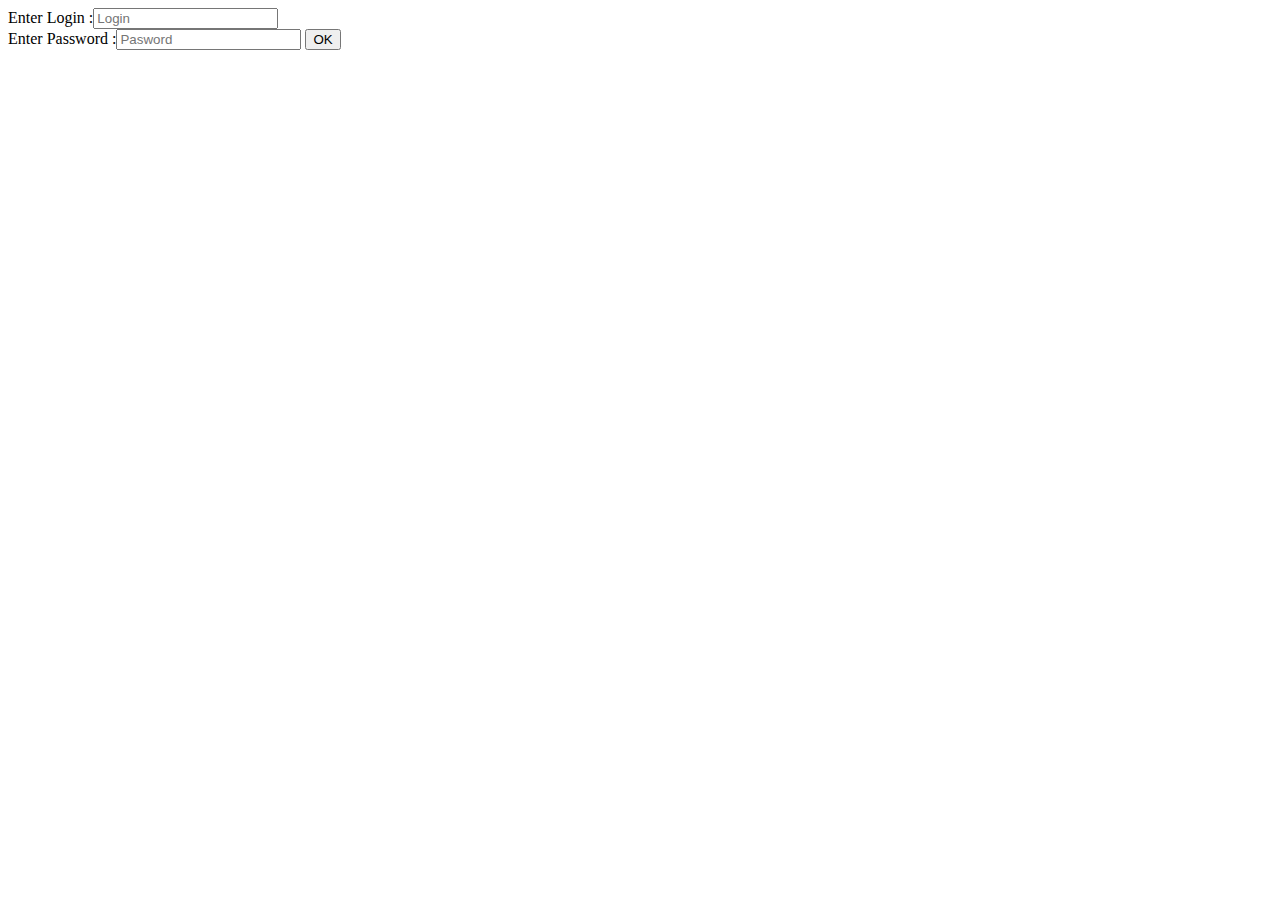
<file: day_04/ex01/index.html>
<html>
<body>
<form method="post" action="create.php">
   <label>Enter Login :</label><input type="text" name="login" id="login" placeholder="Login" /><br />
   <label>Enter Password :</label><input type="password" name="passwd" id="passwd" placeholder="Pasword"/>
   <input type="submit" name="submit" value="OK">
</form>
</body>
</html>
</file>
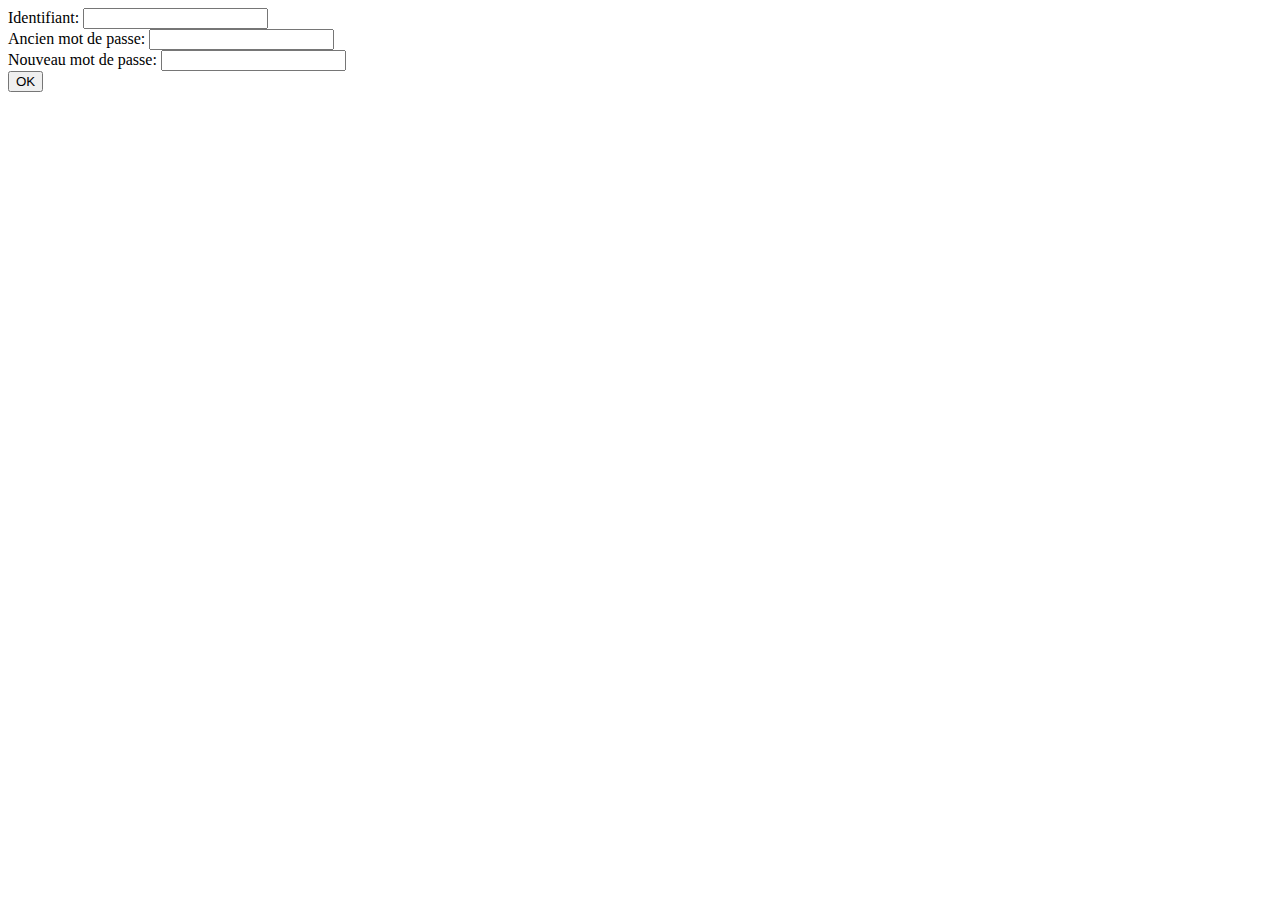
<file: day_04/ex02/index.html>
<html>
<body>
<form method="post" action="create.php">
   <label>Identifiant: </label><input type="text" name="login" id="login" /><br />
   <label>Ancien mot de passe: </label><input type="password" name="oldpw" id="oldpw"/><br />
   <label>Nouveau mot de passe: </label><input type="password" name="newpw" id="newpw"/><br />
   <input type="submit" name="submit" value="OK">
</form>
</body>
</html>
</file>
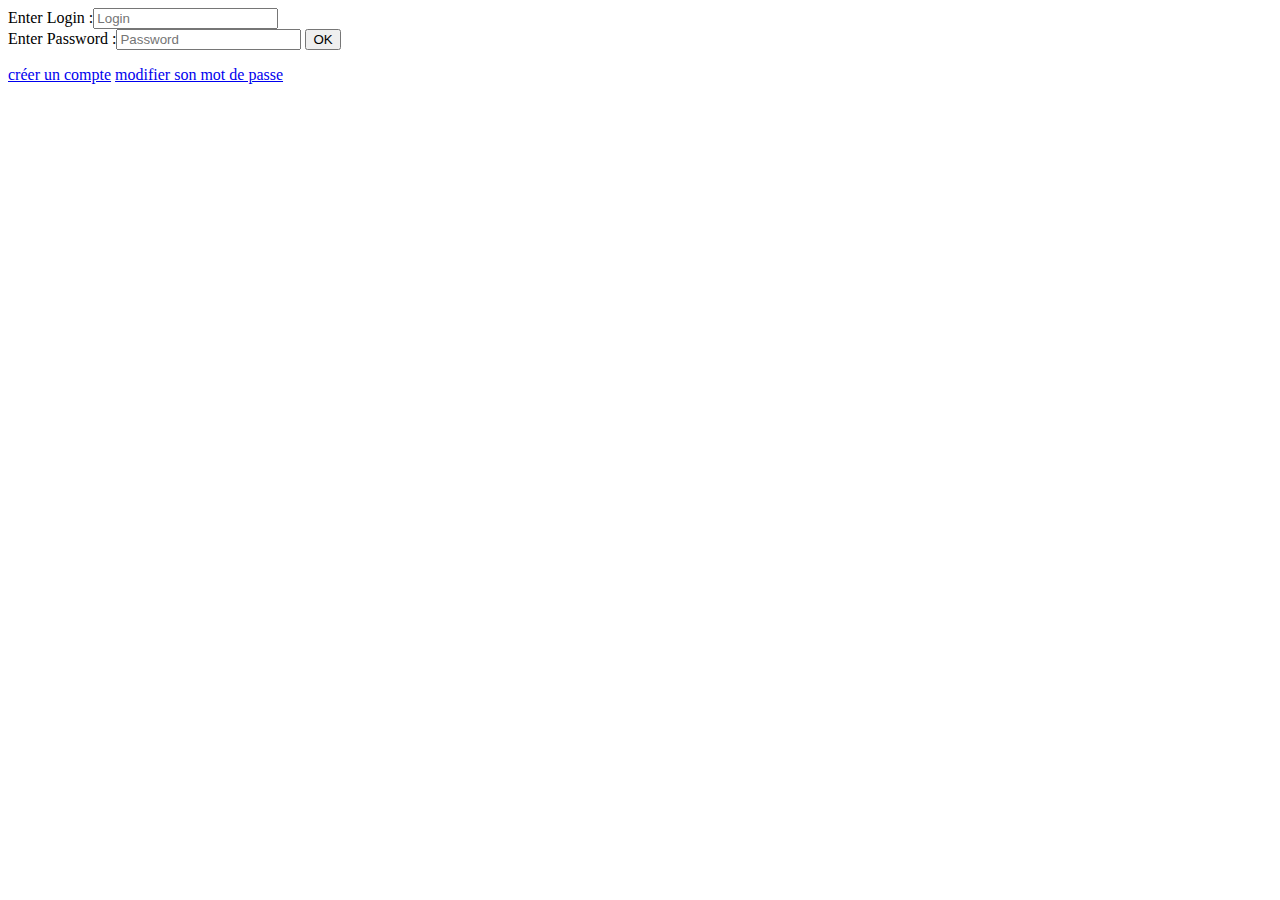
<file: day_04/ex04/index.html>
<html>
    <head>
        <title>Login</title>
        <meta charset="UTF-8">
    </head>
    <body>
    <form method="post" action="login.php">
       <label>Enter Login :</label><input type="text" name="login" id="login" placeholder="Login"/><br />
       <label>Enter Password :</label><input type="password" name="passwd" id="passwd" placeholder="Password"/>
       <input type="submit" name="submit" value="OK"><br/>
    </form>
    <a href="create.html">créer un compte</a>
    <a href="modif.html">modifier son mot de passe</a>
    </body>
</html>
</file>
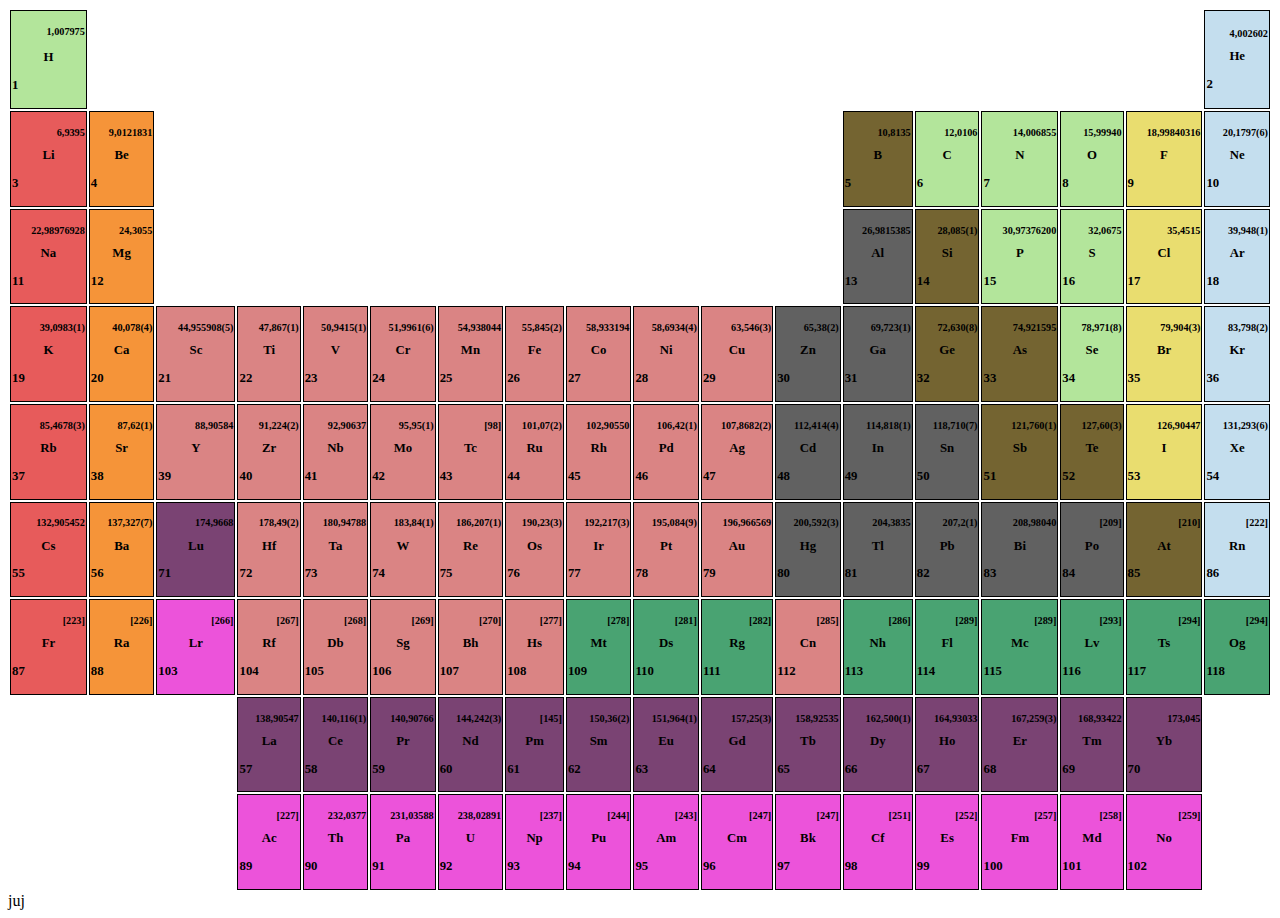
<file: day_00/ex01/mendeleiev.html>
<html>
		<meta name="viewport" content="width=device-width, initial-scale=1.0">
		<meta charset="utf-8"/>
		<head>
			<title>mendeleiev</title>
		</head>
		<style>
				table
				{
					width: 100%;
					height: 100%;
					font-size:1vw;
				}
				td, th
				{
					position :relative;
				}
				th
				{
					  border: 1px solid black;
				}
				.mass
				{
					
					text-align:right;
					text-align:top;
					font-size:0.8vw
				}
				.num
				{	
			
					text-align:left;
				}
				body
				{
					background-image: url(https://cdn.pixabay.com/photo/2017/08/04/10/36/background-2579719_960_720.jpg);
					background-size: 100%;
				}
			</style>
		<body>
		<table>
			<tr>
				<th style="background-color:rgb(179, 229, 155)"><p class="mass">1,007975<p>H<br /><p class="num">1</p></th>
				<td></td>
				<td></td>
				<td></td>
				<td></td>
				<td></td>
				<td></td>
				<td></td>
				<td></td>
				<td></td>
				<td></td>
				<td></td>
				<td></td>
				<td></td>
				<td></td>
				<td></td>
				<td></td>
				<th style="background-color:rgb(196, 222, 238)"><p class="mass">4,002602</p>He<br /><p class="num">2</p></th>
			</tr>
			<tr>
				<th style="background-color:rgb(231, 91, 91)"><p class="mass">6,9395</p>Li<br /><p class="num">3</p></th>
				<th style="background-color:rgb(245, 148, 57)"><p class="mass">9,0121831</p>Be<br /><p class="num">4</p></th>
				<td></td>
				<td></td>
				<td></td>
				<td></td>
				<td></td>
				<td></td>
				<td></td>
				<td></td>
				<td></td>
				<td></td>
				<th style="background-color:rgb(116, 100, 49)"><p class="mass">10,8135</p>B<br /><p class="num">5</p></th>
				<th style="background-color:rgb(179, 229, 155)"><p class="mass">12,0106</p>C<br /><p class="num">6</p></th>
				<th style="background-color:rgb(179, 229, 155)"><p class="mass">14,006855</p>N<br /><p class="num">7</p></th>
				<th style="background-color:rgb(179, 229, 155)"><p class="mass">15,99940</p>O<br /><p class="num">8</p></th>
				<th style="background-color:rgb(233, 221, 111)"><p class="mass">18,99840316</p>F<br /><p class="num">9</p></th>
				<th style="background-color:rgb(196, 222, 238)"><p class="mass">20,1797(6)</p>Ne<br /><p class="num">10</p></th>
			</tr>
			<tr>
				<th style="background-color:rgb(231, 91, 91)"><p class="mass">22,98976928</p>Na<br /><p class="num">11</p></th>
				<th style="background-color:rgb(245, 148, 57)"><p class="mass">24,3055</p>Mg<br /><p class="num">12</p></th>
				<td></td>
				<td></td>
				<td></td>
				<td></td>
				<td></td>
				<td></td>
				<td></td>
				<td></td>
				<td></td>
				<td></td>
				<th style="background-color:rgb(97, 97, 97)"><p class="mass">26,9815385</p>Al<br /><p class="num">13</p></th>
				<th style="background-color:rgb(116, 100, 49)"><p class="mass">28,085(1)</p>Si<br /><p class="num">14</p></th>
				<th style="background-color:rgb(179, 229, 155)"><p class="mass">30,97376200</p>P<br /><p class="num">15</p></th>
				<th style="background-color:rgb(179, 229, 155)"><p class="mass">32,0675</p>S<br /><p class="num">16</p></th>
				<th style="background-color:rgb(233, 221, 111)"><p class="mass">35,4515</p>Cl<br /><p class="num">17</p></th>
				<th style="background-color:rgb(196, 222, 238)"><p class="mass">39,948(1)</p>Ar<br /><p class="num">18</p></th>
			</tr>
			<tr>
				<th style="background-color:rgb(231, 91, 91)"><p class="mass">39,0983(1)</p>K<br /><p class="num">19</p></th>
				<th style="background-color:rgb(245, 148, 57)"><p class="mass">40,078(4)</p>Ca<br /><p class="num">20</p></th>
				<th style="background-color:rgb(218, 132, 132)"><p class="mass">44,955908(5)</p>Sc<br /><p class="num">21</p></th>
				<th style="background-color:rgb(218, 132, 132)"><p class="mass">47,867(1)</p>Ti<br /><p class="num">22</p></th>
				<th style="background-color:rgb(218, 132, 132)"><p class="mass">50,9415(1)</p>V<br /><p class="num">23</p></th>
				<th style="background-color:rgb(218, 132, 132)"><p class="mass">51,9961(6)</p>Cr<br /><p class="num">24</p></th>
				<th style="background-color:rgb(218, 132, 132)"><p class="mass">54,938044</p>Mn<br /><p class="num">25</p></th>
				<th style="background-color:rgb(218, 132, 132)"><p class="mass">55,845(2)</p>Fe<br /><p class="num">26</p></th>
				<th style="background-color:rgb(218, 132, 132)"><p class="mass">58,933194</p>Co<br /><p class="num">27</p></th>
				<th style="background-color:rgb(218, 132, 132)"><p class="mass">58,6934(4)</p>Ni<br /><p class="num">28</p></th>
				<th style="background-color:rgb(218, 132, 132)"><p class="mass">63,546(3)</p>Cu<br /><p class="num">29</p></th>
				<th style="background-color:rgb(97, 97, 97)"><p class="mass">65,38(2)</p>Zn<br /><p class="num">30</p></th>
				<th style="background-color:rgb(97, 97, 97)"><p class="mass">69,723(1)</p>Ga<br /><p class="num">31</p></th>
				<th style="background-color:rgb(116, 100, 49)"><p class="mass">72,630(8)</p>Ge<br /><p class="num">32</p></th>
				<th style="background-color:rgb(116, 100, 49)"><p class="mass">74,921595</p>As<br /><p class="num">33</p></th>
				<th style="background-color:rgb(179, 229, 155)"><p class="mass">78,971(8)</p>Se<br /><p class="num">34</p></th>
				<th style="background-color:rgb(233, 221, 111)"><p class="mass">79,904(3)</p>Br<br /><p class="num">35</p></th>
				<th style="background-color:rgb(196, 222, 238)"><p class="mass">83,798(2)</p>Kr<br /><p class="num">36</p></th>
			</tr>
			<tr>
				<th style="background-color:rgb(231, 91, 91)"><p class="mass">85,4678(3)</p>Rb<br /><p class="num">37</p></th>
				<th style="background-color:rgb(245, 148, 57)"><p class="mass">87,62(1)</p>Sr<br /><p class="num">38</p></th>
				<th style="background-color:rgb(218, 132, 132)"><p class="mass">88,90584</p>Y<br /><p class="num">39</p></th>
				<th style="background-color:rgb(218, 132, 132)"><p class="mass">91,224(2)</p>Zr<br /><p class="num">40</p></th>
				<th style="background-color:rgb(218, 132, 132)"><p class="mass">92,90637</p>Nb<br /><p class="num">41</p></th>
				<th style="background-color:rgb(218, 132, 132)"><p class="mass">95,95(1)</p>Mo<br /><p class="num">42</p></th>
				<th style="background-color:rgb(218, 132, 132)"><p class="mass">[98]</p>Tc<br /><p class="num">43</p></th>
				<th style="background-color:rgb(218, 132, 132)"><p class="mass">101,07(2)</p>Ru<br /><p class="num">44</p></th>
				<th style="background-color:rgb(218, 132, 132)"><p class="mass">102,90550</p>Rh<br /><p class="num">45</p></th>
				<th style="background-color:rgb(218, 132, 132)"><p class="mass">106,42(1)</p>Pd<br /><p class="num">46</p></th>
				<th style="background-color:rgb(218, 132, 132)"><p class="mass">107,8682(2)</p>Ag<br /><p class="num">47</p></th>
				<th style="background-color:rgb(97, 97, 97)"><p class="mass">112,414(4)</p>Cd<br /><p class="num">48</p></th>
				<th style="background-color:rgb(97, 97, 97)"><p class="mass">114,818(1)</p>In<br /><p class="num">49</p></th>
				<th style="background-color:rgb(97, 97, 97)"><p class="mass">118,710(7)</p>Sn<br /><p class="num">50</p></th>
				<th style="background-color:rgb(116, 100, 49)"><p class="mass">121,760(1)</p>Sb<br /><p class="num">51</p></th>
				<th style="background-color:rgb(116, 100, 49)"><p class="mass">127,60(3)</p>Te<br /><p class="num">52</p></th>
				<th style="background-color:rgb(233, 221, 111)"><p class="mass">126,90447</p>I<br /><p class="num">53</p></th>
				<th style="background-color:rgb(196, 222, 238)"><p class="mass">131,293(6)</p>Xe<br /><p class="num">54</p></th>
			</tr>
			<tr>
				<th style="background-color:rgb(231, 91, 91)"><p class="mass">132,905452</p>Cs<br /><p class="num">55</p></th>
				<th style="background-color:rgb(245, 148, 57)"><p class="mass">137,327(7)</p>Ba<br /><p class="num">56</p></th>
				<th style="background-color:rgb(122, 67, 115)"><p class="mass">174,9668</p>Lu<br /><p class="num">71</p></th>
				<th style="background-color:rgb(218, 132, 132)"><p class="mass">178,49(2)</p>Hf<br /><p class="num">72</p></th>
				<th style="background-color:rgb(218, 132, 132)"><p class="mass">180,94788</p>Ta<br /><p class="num">73</p></th>
				<th style="background-color:rgb(218, 132, 132)"><p class="mass">183,84(1)</p>W<br /><p class="num">74</p></th>
				<th style="background-color:rgb(218, 132, 132)"><p class="mass">186,207(1)</p>Re<br /><p class="num">75</p></th>
				<th style="background-color:rgb(218, 132, 132)"><p class="mass">190,23(3)</p>Os<br /><p class="num">76</p></th>
				<th style="background-color:rgb(218, 132, 132)"><p class="mass">192,217(3)</p>Ir<br /><p class="num">77</p></th>
				<th style="background-color:rgb(218, 132, 132)"><p class="mass">195,084(9)</p>Pt<br /><p class="num">78</p></th>
				<th style="background-color:rgb(218, 132, 132)"><p class="mass">196,966569</p>Au<br /><p class="num">79</p></th>
				<th style="background-color:rgb(97, 97, 97)"><p class="mass">200,592(3)</p>Hg<br /><p class="num">80</p></th>
				<th style="background-color:rgb(97, 97, 97)"><p class="mass">204,3835</p>Tl<br /><p class="num">81</p></th>
				<th style="background-color:rgb(97, 97, 97)"><p class="mass">207,2(1)</p>Pb<br /><p class="num">82</p></th>
				<th style="background-color:rgb(97, 97, 97)"><p class="mass">208,98040</p>Bi<br /><p class="num">83</p></th>
				<th style="background-color:rgb(97, 97, 97)"><p class="mass">[209]</p>Po<br /><p class="num">84</p></th>
				<th style="background-color:rgb(116, 100, 49)"><p class="mass">[210]</p>At<br /><p class="num">85</p></th>
				<th style="background-color:rgb(196, 222, 238)"><p class="mass">[222]</p>Rn<br /><p class="num">86</p></th>
			</tr>
			<tr>
				<th style="background-color:rgb(231, 91, 91)"><p class="mass">[223]</p>Fr<br /><p class="num">87</p></th>
				<th style="background-color:rgb(245, 148, 57)"><p class="mass">[226]</p>Ra<br /><p class="num">88</p></th>
				<th style="background-color:rgb(236, 83, 218)"><p class="mass">[266]</p>Lr<br /><p class="num">103</p></th>
				<th style="background-color:rgb(218, 132, 132)"><p class="mass">[267]</p>Rf<br /><p class="num">104</p></th>
				<th style="background-color:rgb(218, 132, 132)"><p class="mass">[268]</p>Db<br /><p class="num">105</p></th>
				<th style="background-color:rgb(218, 132, 132)"><p class="mass">[269]</p>Sg<br /><p class="num">106</p></th>
				<th style="background-color:rgb(218, 132, 132)"><p class="mass">[270]</p>Bh<br /><p class="num">107</p></th>
				<th style="background-color:rgb(218, 132, 132)"><p class="mass">[277]</p>Hs<br /><p class="num">108</p></th>
				<th style="background-color:rgb(73, 163, 114)"><p class="mass">[278]</p>Mt<br /><p class="num">109</p></th>
				<th style="background-color:rgb(73, 163, 114)"><p class="mass">[281]</p>Ds<br /><p class="num">110</p></th>
				<th style="background-color:rgb(73, 163, 114)"><p class="mass">[282]</p>Rg<br /><p class="num">111</p></th>
				<th style="background-color:rgb(218, 132, 132)"><p class="mass">[285]</p>Cn<br /><p class="num">112</p></th>
				<th style="background-color:rgb(73, 163, 114)"><p class="mass">[286]</p>Nh<br /><p class="num">113</p></th>
				<th style="background-color:rgb(73, 163, 114)"><p class="mass">[289]</p>Fl<br /><p class="num">114</p></th>
				<th style="background-color:rgb(73, 163, 114)"><p class="mass">[289]</p>Mc<br /><p class="num">115</p></th>
				<th style="background-color:rgb(73, 163, 114)"><p class="mass">[293]</p>Lv<br /><p class="num">116</p></th>
				<th style="background-color:rgb(73, 163, 114)"><p class="mass">[294]</p>Ts<br /><p class="num">117</p></th>
				<th style="background-color:rgb(73, 163, 114)"><p class="mass">[294]</p>Og<br /><p class="num">118</p></th>
			</tr>
			<tr>
				<td></td>
				<td></td>
				<td></td>
				<th style="background-color:rgb(122, 67, 115)"><p class="mass">138,90547</p>La<br /><p class="num">57</p></th>
				<th style="background-color:rgb(122, 67, 115)"><p class="mass">140,116(1)</p>Ce<br /><p class="num">58</p></th>
				<th style="background-color:rgb(122, 67, 115)"><p class="mass">140,90766</p>Pr<br /><p class="num">59</p></th>
				<th style="background-color:rgb(122, 67, 115)"><p class="mass">144,242(3)</p>Nd<br /><p class="num">60</p></th>
				<th style="background-color:rgb(122, 67, 115)"><p class="mass">[145]</p>Pm<br /><p class="num">61</p></th>
				<th style="background-color:rgb(122, 67, 115)"><p class="mass">150,36(2)</p>Sm<br /><p class="num">62</p></th>
				<th style="background-color:rgb(122, 67, 115)"><p class="mass">151,964(1)</p>Eu<br /><p class="num">63</p></th>
				<th style="background-color:rgb(122, 67, 115)"><p class="mass">157,25(3)</p>Gd<br /><p class="num">64</p></th>
				<th style="background-color:rgb(122, 67, 115)"><p class="mass">158,92535</p>Tb<br /><p class="num">65</p></th>
				<th style="background-color:rgb(122, 67, 115)"><p class="mass">162,500(1)</p>Dy<br /><p class="num">66</p></th>
				<th style="background-color:rgb(122, 67, 115)"><p class="mass">164,93033</p>Ho<br /><p class="num">67</p></th>
				<th style="background-color:rgb(122, 67, 115)"><p class="mass">167,259(3)</p>Er<br /><p class="num">68</p></th>
				<th style="background-color:rgb(122, 67, 115)"><p class="mass">168,93422</p>Tm<br /><p class="num">69</p></th>
				<th style="background-color:rgb(122, 67, 115)"><p class="mass">173,045</p>Yb<br /><p class="num">70</p></th>
				<td></td>
			</tr>
			<tr>
				<td></td>
				<td></td>
				<td></td>
				<th style="background-color:rgb(236, 83, 218)"><p class="mass">[227]</p>Ac<br /><p class="num">89</p></th>
				<th style="background-color:rgb(236, 83, 218)"><p class="mass">232,0377</p>Th<br /><p class="num">90</p></th>
				<th style="background-color:rgb(236, 83, 218)"><p class="mass">231,03588</p>Pa<br /><p class="num">91</p></th>
				<th style="background-color:rgb(236, 83, 218)"><p class="mass">238,02891</p>U<br /><p class="num">92</p></th>
				<th style="background-color:rgb(236, 83, 218)"><p class="mass">[237]</p>Np<br /><p class="num">93</p></th>
				<th style="background-color:rgb(236, 83, 218)"><p class="mass">[244]</p>Pu<br /><p class="num">94</p></th>
				<th style="background-color:rgb(236, 83, 218)"><p class="mass">[243]</p>Am<br /><p class="num">95</p></th>
				<th style="background-color:rgb(236, 83, 218)"><p class="mass">[247]</p>Cm<br /><p class="num">96</p></th>
				<th style="background-color:rgb(236, 83, 218)"><p class="mass">[247]</p>Bk<br /><p class="num">97</p></th>
				<th style="background-color:rgb(236, 83, 218)"><p class="mass">[251]</p>Cf<br /><p class="num">98</p></th>
				<th style="background-color:rgb(236, 83, 218)"><p class="mass">[252]</p>Es<br /><p class="num">99</p></th>
				<th style="background-color:rgb(236, 83, 218)"><p class="mass">[257]</p>Fm<br /><p class="num">100</p></th>
				<th style="background-color:rgb(236, 83, 218)"><p class="mass">[258]</p>Md<br /><p class="num">101</p></th>
				<th style="background-color:rgb(236, 83, 218)"><p class="mass">[259]</p>No<br /><p class="num">102</p></th>
				<td></td>
			</tr>
		</table>
		</body>
	</html>juj
</file>
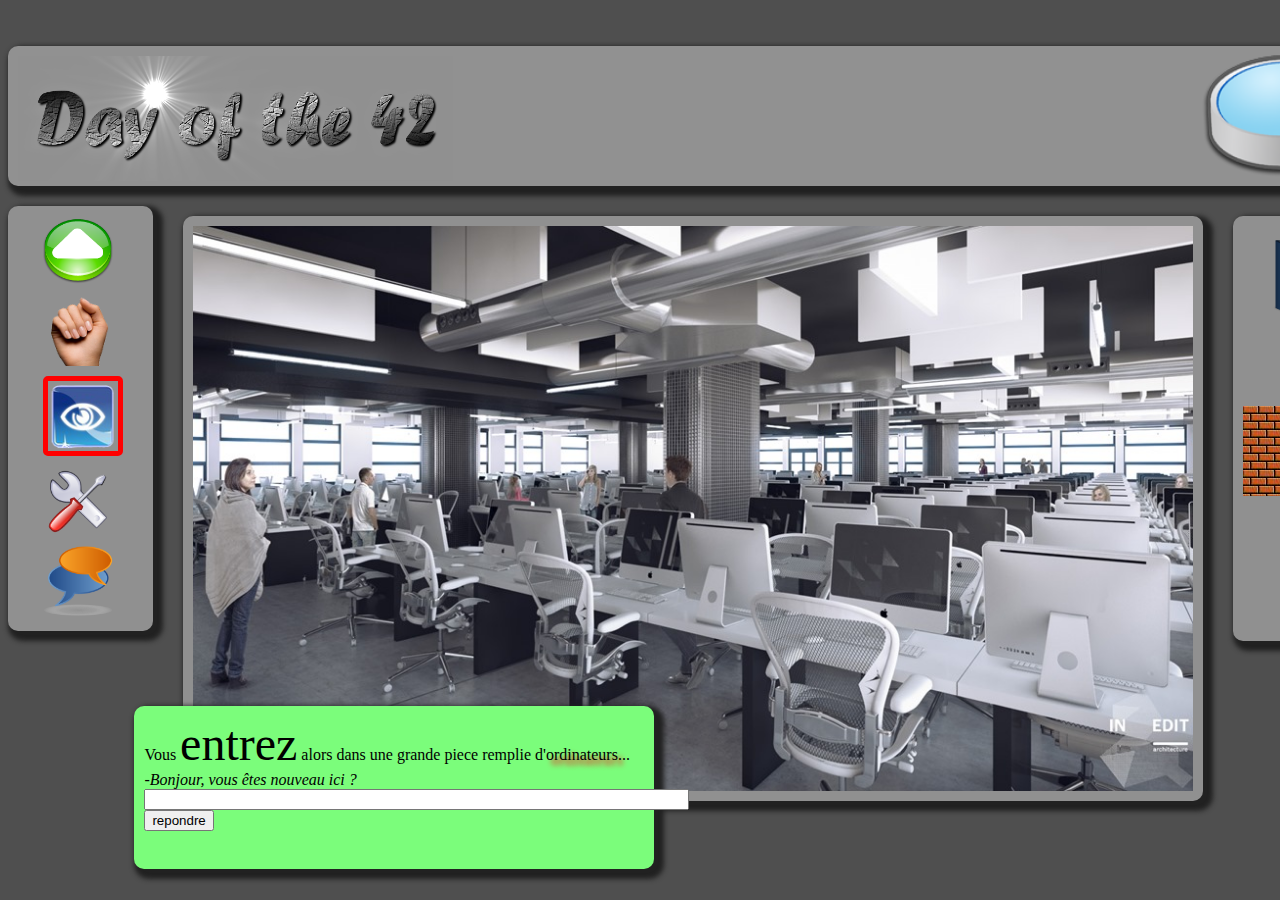
<file: day_00/ex02/doft.html>
<html>
        <meta charset="utf-8"/>
        <link href="doft.css" rel="stylesheet" type="text/css">
        <head>
            <title>Day of the 42</title>
        </head>
        
        <body>
            <div class="header-div">
                <img src="resources/day_of_the_42.png" alt="day of the 42" title="Day of the 42" class="dotf">
                <a href="https://www.disney.com"><img src="resources/reload.png" alt="reload" title="Recommencer au début" class="reload"></a>
                <a href="https://www.relaischateaux.com/fr/"><img src="resources/close.gif" alt="close" title="Déconnecter"class="close"></a>
                <img src="resources/loupe.png" alt="loupe" title="zoom" class="loupe">     
            </div>
            <div class ="allshit">
            <div class="left-div">
                <img src="resources/arrow.png" alt="arrow" title="Avancer" class="arrow">
                <img src="resources/main.png" alt="main" title="Prendre" class="main">
                <img src="resources/oeil.png" alt="oeil" title="Regarder" class="oeil">
                <img src="resources/outil.png" alt="outil" title="Utiliser" class="outil">
                <img src="resources/chat-icon.png" alt="chat-icon" title="Parler" class="chat-icon">
            </div>
            <div class="cluster-div">
                    <img src="resources/cluster.jpg" alt="cluster" title="cluster" usemap="#cluster"class="cluster">
                    <map name="cluster" class="center2">
                            <area shape="circle" coords="882,400,85" href="http://www.apple.com">
                            <area shape="circle" coords="390,390,60" href="http://www.ikea.com">
                    </map>
                
            </div>
            <div class="right-div">
                <img src="resources/book.png" alt="book" title ="livre du savoir"class="book">
                <img src="resources/towel.png" alt="towel" title="keep calm and carry a towel"class="towel">
                <div class="brick" title="WALLL"></div>
            </div>
            </div>
            <div class="green-win">
                    <font face="verdana"><p>Vous <font size="9px" face="sansserif">entrez</font> alors dans une grande piece remplie d'<span class="ordinateur">ordinateurs</span>...<br><i>-Bonjour, vous êtes nouveau ici ?</i><span class="little-height">
                    <input type="text" size="65"></span><input type="submit" value="repondre"></font></p>																										   
                  </div>
        </body>
    </html>
</file>
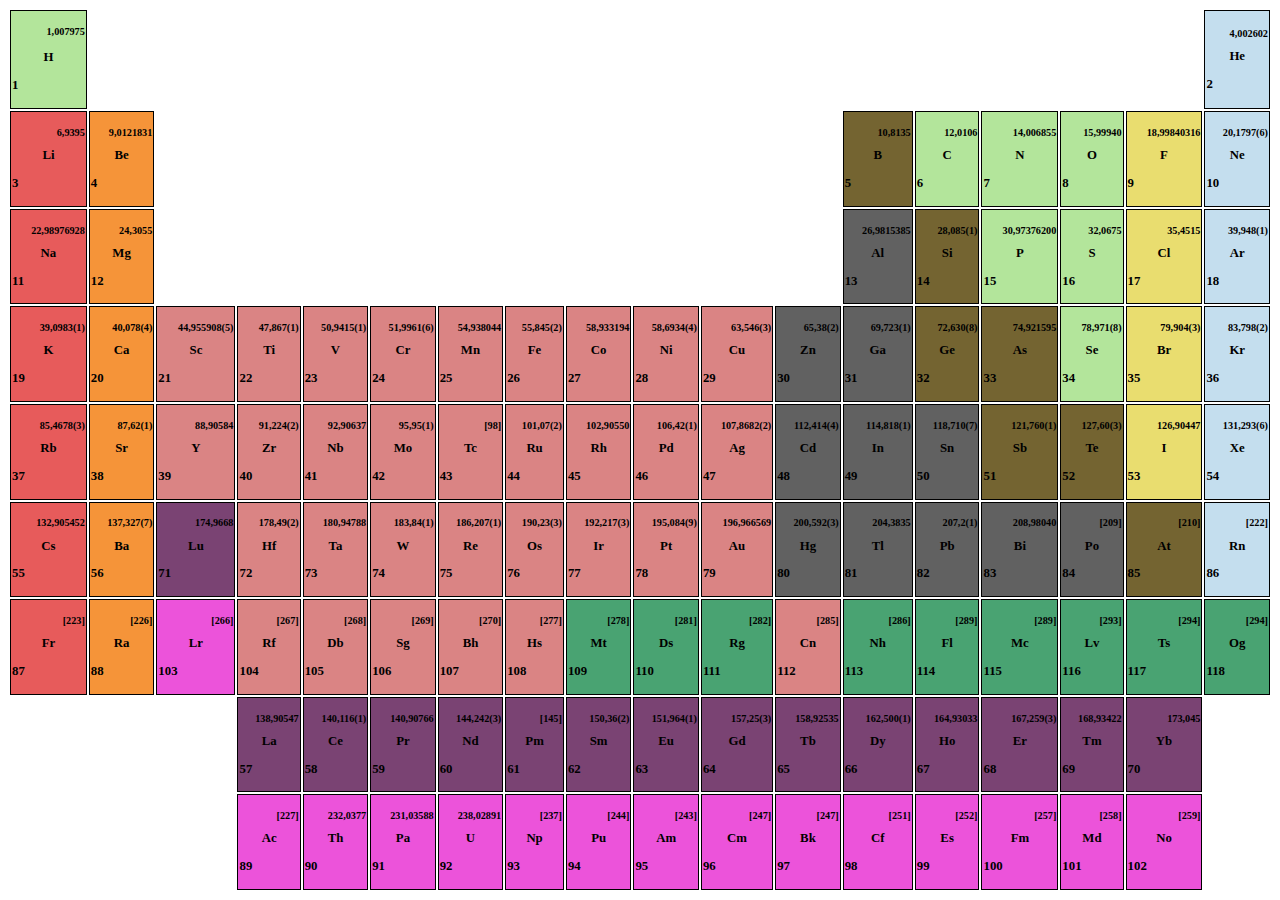
<file: day_00/ex03/responsive.html>
<html>
		<meta name="viewport" content="width=device-width, initial-scale=1.0">
		<meta charset="utf-8"/>
		<link href="responsive.css" rel="stylesheet" type="text/css">
		<head>
			<title>mendeleiev</title>
		</head>
		<body>
		<table>
			<tr>
				<th style="background-color:rgb(179, 229, 155)"><p class="mass">1,007975<p>H<br /><p class="num">1</p></th>
				<td></td>
				<td></td>
				<td></td>
				<td></td>
				<td></td>
				<td></td>
				<td></td>
				<td></td>
				<td></td>
				<td></td>
				<td></td>
				<td></td>
				<td></td>
				<td></td>
				<td></td>
				<td></td>
				<th style="background-color:rgb(196, 222, 238)"><p class="mass">4,002602</p>He<br /><p class="num">2</p></th>
			</tr>
			<tr>
				<th style="background-color:rgb(231, 91, 91)"><p class="mass">6,9395</p>Li<br /><p class="num">3</p></th>
				<th style="background-color:rgb(245, 148, 57)"><p class="mass">9,0121831</p>Be<br /><p class="num">4</p></th>
				<td></td>
				<td></td>
				<td></td>
				<td></td>
				<td></td>
				<td></td>
				<td></td>
				<td></td>
				<td></td>
				<td></td>
				<th style="background-color:rgb(116, 100, 49)"><p class="mass">10,8135</p>B<br /><p class="num">5</p></th>
				<th style="background-color:rgb(179, 229, 155)"><p class="mass">12,0106</p>C<br /><p class="num">6</p></th>
				<th style="background-color:rgb(179, 229, 155)"><p class="mass">14,006855</p>N<br /><p class="num">7</p></th>
				<th style="background-color:rgb(179, 229, 155)"><p class="mass">15,99940</p>O<br /><p class="num">8</p></th>
				<th style="background-color:rgb(233, 221, 111)"><p class="mass">18,99840316</p>F<br /><p class="num">9</p></th>
				<th style="background-color:rgb(196, 222, 238)"><p class="mass">20,1797(6)</p>Ne<br /><p class="num">10</p></th>
			</tr>
			<tr>
				<th style="background-color:rgb(231, 91, 91)"><p class="mass">22,98976928</p>Na<br /><p class="num">11</p></th>
				<th style="background-color:rgb(245, 148, 57)"><p class="mass">24,3055</p>Mg<br /><p class="num">12</p></th>
				<td></td>
				<td></td>
				<td></td>
				<td></td>
				<td></td>
				<td></td>
				<td></td>
				<td></td>
				<td></td>
				<td></td>
				<th style="background-color:rgb(97, 97, 97)"><p class="mass">26,9815385</p>Al<br /><p class="num">13</p></th>
				<th style="background-color:rgb(116, 100, 49)"><p class="mass">28,085(1)</p>Si<br /><p class="num">14</p></th>
				<th style="background-color:rgb(179, 229, 155)"><p class="mass">30,97376200</p>P<br /><p class="num">15</p></th>
				<th style="background-color:rgb(179, 229, 155)"><p class="mass">32,0675</p>S<br /><p class="num">16</p></th>
				<th style="background-color:rgb(233, 221, 111)"><p class="mass">35,4515</p>Cl<br /><p class="num">17</p></th>
				<th style="background-color:rgb(196, 222, 238)"><p class="mass">39,948(1)</p>Ar<br /><p class="num">18</p></th>
			</tr>
			<tr>
				<th style="background-color:rgb(231, 91, 91)"><p class="mass">39,0983(1)</p>K<br /><p class="num">19</p></th>
				<th style="background-color:rgb(245, 148, 57)"><p class="mass">40,078(4)</p>Ca<br /><p class="num">20</p></th>
				<th style="background-color:rgb(218, 132, 132)"><p class="mass">44,955908(5)</p>Sc<br /><p class="num">21</p></th>
				<th style="background-color:rgb(218, 132, 132)"><p class="mass">47,867(1)</p>Ti<br /><p class="num">22</p></th>
				<th style="background-color:rgb(218, 132, 132)"><p class="mass">50,9415(1)</p>V<br /><p class="num">23</p></th>
				<th style="background-color:rgb(218, 132, 132)"><p class="mass">51,9961(6)</p>Cr<br /><p class="num">24</p></th>
				<th style="background-color:rgb(218, 132, 132)"><p class="mass">54,938044</p>Mn<br /><p class="num">25</p></th>
				<th style="background-color:rgb(218, 132, 132)"><p class="mass">55,845(2)</p>Fe<br /><p class="num">26</p></th>
				<th style="background-color:rgb(218, 132, 132)"><p class="mass">58,933194</p>Co<br /><p class="num">27</p></th>
				<th style="background-color:rgb(218, 132, 132)"><p class="mass">58,6934(4)</p>Ni<br /><p class="num">28</p></th>
				<th style="background-color:rgb(218, 132, 132)"><p class="mass">63,546(3)</p>Cu<br /><p class="num">29</p></th>
				<th style="background-color:rgb(97, 97, 97)"><p class="mass">65,38(2)</p>Zn<br /><p class="num">30</p></th>
				<th style="background-color:rgb(97, 97, 97)"><p class="mass">69,723(1)</p>Ga<br /><p class="num">31</p></th>
				<th style="background-color:rgb(116, 100, 49)"><p class="mass">72,630(8)</p>Ge<br /><p class="num">32</p></th>
				<th style="background-color:rgb(116, 100, 49)"><p class="mass">74,921595</p>As<br /><p class="num">33</p></th>
				<th style="background-color:rgb(179, 229, 155)"><p class="mass">78,971(8)</p>Se<br /><p class="num">34</p></th>
				<th style="background-color:rgb(233, 221, 111)"><p class="mass">79,904(3)</p>Br<br /><p class="num">35</p></th>
				<th style="background-color:rgb(196, 222, 238)"><p class="mass">83,798(2)</p>Kr<br /><p class="num">36</p></th>
			</tr>
			<tr>
				<th style="background-color:rgb(231, 91, 91)"><p class="mass">85,4678(3)</p>Rb<br /><p class="num">37</p></th>
				<th style="background-color:rgb(245, 148, 57)"><p class="mass">87,62(1)</p>Sr<br /><p class="num">38</p></th>
				<th style="background-color:rgb(218, 132, 132)"><p class="mass">88,90584</p>Y<br /><p class="num">39</p></th>
				<th style="background-color:rgb(218, 132, 132)"><p class="mass">91,224(2)</p>Zr<br /><p class="num">40</p></th>
				<th style="background-color:rgb(218, 132, 132)"><p class="mass">92,90637</p>Nb<br /><p class="num">41</p></th>
				<th style="background-color:rgb(218, 132, 132)"><p class="mass">95,95(1)</p>Mo<br /><p class="num">42</p></th>
				<th style="background-color:rgb(218, 132, 132)"><p class="mass">[98]</p>Tc<br /><p class="num">43</p></th>
				<th style="background-color:rgb(218, 132, 132)"><p class="mass">101,07(2)</p>Ru<br /><p class="num">44</p></th>
				<th style="background-color:rgb(218, 132, 132)"><p class="mass">102,90550</p>Rh<br /><p class="num">45</p></th>
				<th style="background-color:rgb(218, 132, 132)"><p class="mass">106,42(1)</p>Pd<br /><p class="num">46</p></th>
				<th style="background-color:rgb(218, 132, 132)"><p class="mass">107,8682(2)</p>Ag<br /><p class="num">47</p></th>
				<th style="background-color:rgb(97, 97, 97)"><p class="mass">112,414(4)</p>Cd<br /><p class="num">48</p></th>
				<th style="background-color:rgb(97, 97, 97)"><p class="mass">114,818(1)</p>In<br /><p class="num">49</p></th>
				<th style="background-color:rgb(97, 97, 97)"><p class="mass">118,710(7)</p>Sn<br /><p class="num">50</p></th>
				<th style="background-color:rgb(116, 100, 49)"><p class="mass">121,760(1)</p>Sb<br /><p class="num">51</p></th>
				<th style="background-color:rgb(116, 100, 49)"><p class="mass">127,60(3)</p>Te<br /><p class="num">52</p></th>
				<th style="background-color:rgb(233, 221, 111)"><p class="mass">126,90447</p>I<br /><p class="num">53</p></th>
				<th style="background-color:rgb(196, 222, 238)"><p class="mass">131,293(6)</p>Xe<br /><p class="num">54</p></th>
			</tr>
			<tr>
				<th style="background-color:rgb(231, 91, 91)"><p class="mass">132,905452</p>Cs<br /><p class="num">55</p></th>
				<th style="background-color:rgb(245, 148, 57)"><p class="mass">137,327(7)</p>Ba<br /><p class="num">56</p></th>
				<th style="background-color:rgb(122, 67, 115)"><p class="mass">174,9668</p>Lu<br /><p class="num">71</p></th>
				<th style="background-color:rgb(218, 132, 132)"><p class="mass">178,49(2)</p>Hf<br /><p class="num">72</p></th>
				<th style="background-color:rgb(218, 132, 132)"><p class="mass">180,94788</p>Ta<br /><p class="num">73</p></th>
				<th style="background-color:rgb(218, 132, 132)"><p class="mass">183,84(1)</p>W<br /><p class="num">74</p></th>
				<th style="background-color:rgb(218, 132, 132)"><p class="mass">186,207(1)</p>Re<br /><p class="num">75</p></th>
				<th style="background-color:rgb(218, 132, 132)"><p class="mass">190,23(3)</p>Os<br /><p class="num">76</p></th>
				<th style="background-color:rgb(218, 132, 132)"><p class="mass">192,217(3)</p>Ir<br /><p class="num">77</p></th>
				<th style="background-color:rgb(218, 132, 132)"><p class="mass">195,084(9)</p>Pt<br /><p class="num">78</p></th>
				<th style="background-color:rgb(218, 132, 132)"><p class="mass">196,966569</p>Au<br /><p class="num">79</p></th>
				<th style="background-color:rgb(97, 97, 97)"><p class="mass">200,592(3)</p>Hg<br /><p class="num">80</p></th>
				<th style="background-color:rgb(97, 97, 97)"><p class="mass">204,3835</p>Tl<br /><p class="num">81</p></th>
				<th style="background-color:rgb(97, 97, 97)"><p class="mass">207,2(1)</p>Pb<br /><p class="num">82</p></th>
				<th style="background-color:rgb(97, 97, 97)"><p class="mass">208,98040</p>Bi<br /><p class="num">83</p></th>
				<th style="background-color:rgb(97, 97, 97)"><p class="mass">[209]</p>Po<br /><p class="num">84</p></th>
				<th style="background-color:rgb(116, 100, 49)"><p class="mass">[210]</p>At<br /><p class="num">85</p></th>
				<th style="background-color:rgb(196, 222, 238)"><p class="mass">[222]</p>Rn<br /><p class="num">86</p></th>
			</tr>
			<tr>
				<th style="background-color:rgb(231, 91, 91)"><p class="mass">[223]</p>Fr<br /><p class="num">87</p></th>
				<th style="background-color:rgb(245, 148, 57)"><p class="mass">[226]</p>Ra<br /><p class="num">88</p></th>
				<th style="background-color:rgb(236, 83, 218)"><p class="mass">[266]</p>Lr<br /><p class="num">103</p></th>
				<th style="background-color:rgb(218, 132, 132)"><p class="mass">[267]</p>Rf<br /><p class="num">104</p></th>
				<th style="background-color:rgb(218, 132, 132)"><p class="mass">[268]</p>Db<br /><p class="num">105</p></th>
				<th style="background-color:rgb(218, 132, 132)"><p class="mass">[269]</p>Sg<br /><p class="num">106</p></th>
				<th style="background-color:rgb(218, 132, 132)"><p class="mass">[270]</p>Bh<br /><p class="num">107</p></th>
				<th style="background-color:rgb(218, 132, 132)"><p class="mass">[277]</p>Hs<br /><p class="num">108</p></th>
				<th style="background-color:rgb(73, 163, 114)"><p class="mass">[278]</p>Mt<br /><p class="num">109</p></th>
				<th style="background-color:rgb(73, 163, 114)"><p class="mass">[281]</p>Ds<br /><p class="num">110</p></th>
				<th style="background-color:rgb(73, 163, 114)"><p class="mass">[282]</p>Rg<br /><p class="num">111</p></th>
				<th style="background-color:rgb(218, 132, 132)"><p class="mass">[285]</p>Cn<br /><p class="num">112</p></th>
				<th style="background-color:rgb(73, 163, 114)"><p class="mass">[286]</p>Nh<br /><p class="num">113</p></th>
				<th style="background-color:rgb(73, 163, 114)"><p class="mass">[289]</p>Fl<br /><p class="num">114</p></th>
				<th style="background-color:rgb(73, 163, 114)"><p class="mass">[289]</p>Mc<br /><p class="num">115</p></th>
				<th style="background-color:rgb(73, 163, 114)"><p class="mass">[293]</p>Lv<br /><p class="num">116</p></th>
				<th style="background-color:rgb(73, 163, 114)"><p class="mass">[294]</p>Ts<br /><p class="num">117</p></th>
				<th style="background-color:rgb(73, 163, 114)"><p class="mass">[294]</p>Og<br /><p class="num">118</p></th>
			</tr>
			<tr>
				<td></td>
				<td></td>
				<td></td>
				<th style="background-color:rgb(122, 67, 115)"><p class="mass">138,90547</p>La<br /><p class="num">57</p></th>
				<th style="background-color:rgb(122, 67, 115)"><p class="mass">140,116(1)</p>Ce<br /><p class="num">58</p></th>
				<th style="background-color:rgb(122, 67, 115)"><p class="mass">140,90766</p>Pr<br /><p class="num">59</p></th>
				<th style="background-color:rgb(122, 67, 115)"><p class="mass">144,242(3)</p>Nd<br /><p class="num">60</p></th>
				<th style="background-color:rgb(122, 67, 115)"><p class="mass">[145]</p>Pm<br /><p class="num">61</p></th>
				<th style="background-color:rgb(122, 67, 115)"><p class="mass">150,36(2)</p>Sm<br /><p class="num">62</p></th>
				<th style="background-color:rgb(122, 67, 115)"><p class="mass">151,964(1)</p>Eu<br /><p class="num">63</p></th>
				<th style="background-color:rgb(122, 67, 115)"><p class="mass">157,25(3)</p>Gd<br /><p class="num">64</p></th>
				<th style="background-color:rgb(122, 67, 115)"><p class="mass">158,92535</p>Tb<br /><p class="num">65</p></th>
				<th style="background-color:rgb(122, 67, 115)"><p class="mass">162,500(1)</p>Dy<br /><p class="num">66</p></th>
				<th style="background-color:rgb(122, 67, 115)"><p class="mass">164,93033</p>Ho<br /><p class="num">67</p></th>
				<th style="background-color:rgb(122, 67, 115)"><p class="mass">167,259(3)</p>Er<br /><p class="num">68</p></th>
				<th style="background-color:rgb(122, 67, 115)"><p class="mass">168,93422</p>Tm<br /><p class="num">69</p></th>
				<th style="background-color:rgb(122, 67, 115)"><p class="mass">173,045</p>Yb<br /><p class="num">70</p></th>
				<td></td>
			</tr>
			<tr>
				<td></td>
				<td></td>
				<td></td>
				<th style="background-color:rgb(236, 83, 218)"><p class="mass">[227]</p>Ac<br /><p class="num">89</p></th>
				<th style="background-color:rgb(236, 83, 218)"><p class="mass">232,0377</p>Th<br /><p class="num">90</p></th>
				<th style="background-color:rgb(236, 83, 218)"><p class="mass">231,03588</p>Pa<br /><p class="num">91</p></th>
				<th style="background-color:rgb(236, 83, 218)"><p class="mass">238,02891</p>U<br /><p class="num">92</p></th>
				<th style="background-color:rgb(236, 83, 218)"><p class="mass">[237]</p>Np<br /><p class="num">93</p></th>
				<th style="background-color:rgb(236, 83, 218)"><p class="mass">[244]</p>Pu<br /><p class="num">94</p></th>
				<th style="background-color:rgb(236, 83, 218)"><p class="mass">[243]</p>Am<br /><p class="num">95</p></th>
				<th style="background-color:rgb(236, 83, 218)"><p class="mass">[247]</p>Cm<br /><p class="num">96</p></th>
				<th style="background-color:rgb(236, 83, 218)"><p class="mass">[247]</p>Bk<br /><p class="num">97</p></th>
				<th style="background-color:rgb(236, 83, 218)"><p class="mass">[251]</p>Cf<br /><p class="num">98</p></th>
				<th style="background-color:rgb(236, 83, 218)"><p class="mass">[252]</p>Es<br /><p class="num">99</p></th>
				<th style="background-color:rgb(236, 83, 218)"><p class="mass">[257]</p>Fm<br /><p class="num">100</p></th>
				<th style="background-color:rgb(236, 83, 218)"><p class="mass">[258]</p>Md<br /><p class="num">101</p></th>
				<th style="background-color:rgb(236, 83, 218)"><p class="mass">[259]</p>No<br /><p class="num">102</p></th>
				<td></td>
			</tr>
		</table>
		</body>
	</html>
</file>
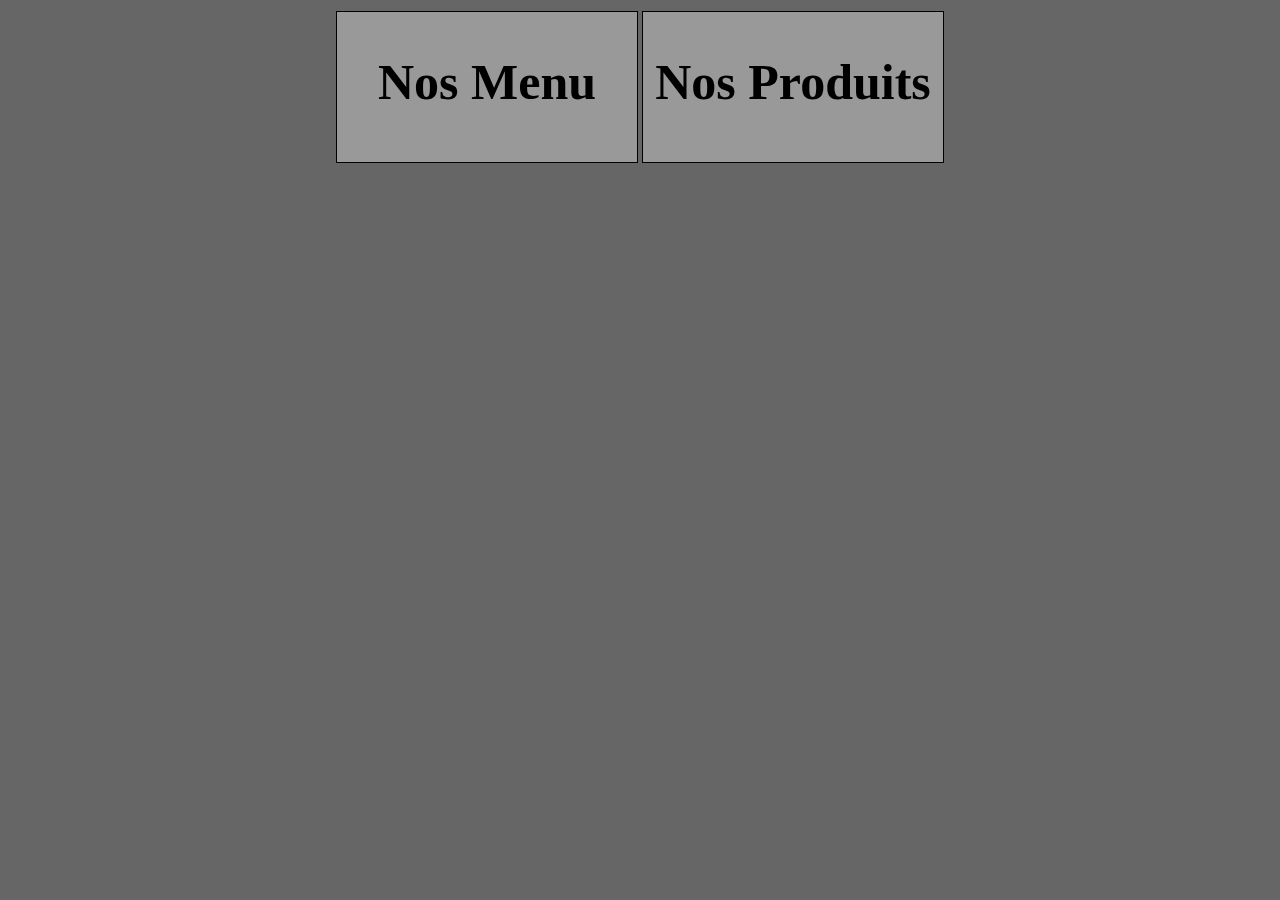
<file: day_00/ex04/menu.html>
<html>
	<head>
		<link href="menu.css" rel="stylesheet" type="text/css">
		<title>Menu des roulants</title>
	</head>

	<body>
		<table>
			<tr>
			<td>
			<ul class="niveau1">
				<li class="head-menu">
					Nos Menu
				<ul class="niveau2">
					<li>Parisien</li>
					<li>Campagne</li>
					<li>Nordique</li>
				  </ul>
				</li>
			</ul>
			</td>
			<td>
			<ul class="niveau1">
					<li class="head-menu">
						Nos Produits
					<ul class="niveau2">
						<li>Sandwich
							<ul class="niveau3">
								<li>Jambon beurre</li>
							  </ul>
						</li>
						<li class="entree">Entrées
								<ul class="niveau3">
										<li>Salade grec</li>
										<li>Foie gras</li>
									  </ul>
						</li>
						<li class="dessert">Desserts<ul class="niveau3">
								<li>Tarte aux pommes</li>
								<li>Tiramisu</li>
							  </ul></li>
						<li class="cafe">
							Café
								<ul class="niveau3">
										<li>Espresso</li>
										<li>Double espresso</li>
										<li>Long</li>
										<li>Americain</li>
									  </ul>
						</li>
					  </ul>
					</li>
				</ul>
				</td>
			</tr>
		</table>
	</body>
</html>
</file>
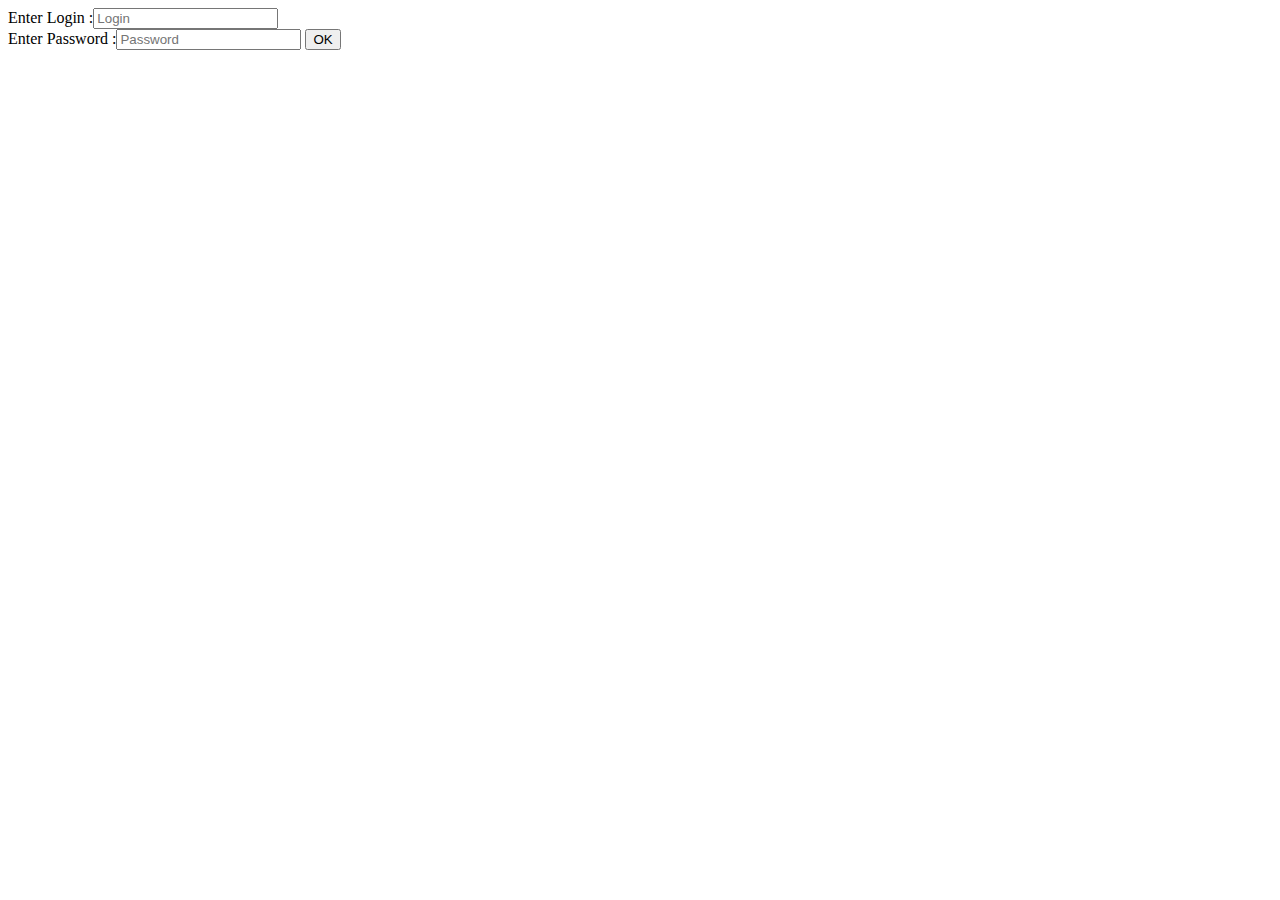
<file: day_04/ex04/create.html>
<html>
        <head>
                <title>Create New Account</title>
                <meta charset="UTF-8">
            </head>
    <body>
        <form method="post" action="create.php">
           <label>Enter Login :</label><input type="text" name="login" id="login" placeholder="Login" /><br />
           <label>Enter Password :</label><input type="password" name="passwd" id="passwd" placeholder="Password"/>
           <input type="submit" name="submit" value="OK">
        </form>
    </body>
</html>
</file>
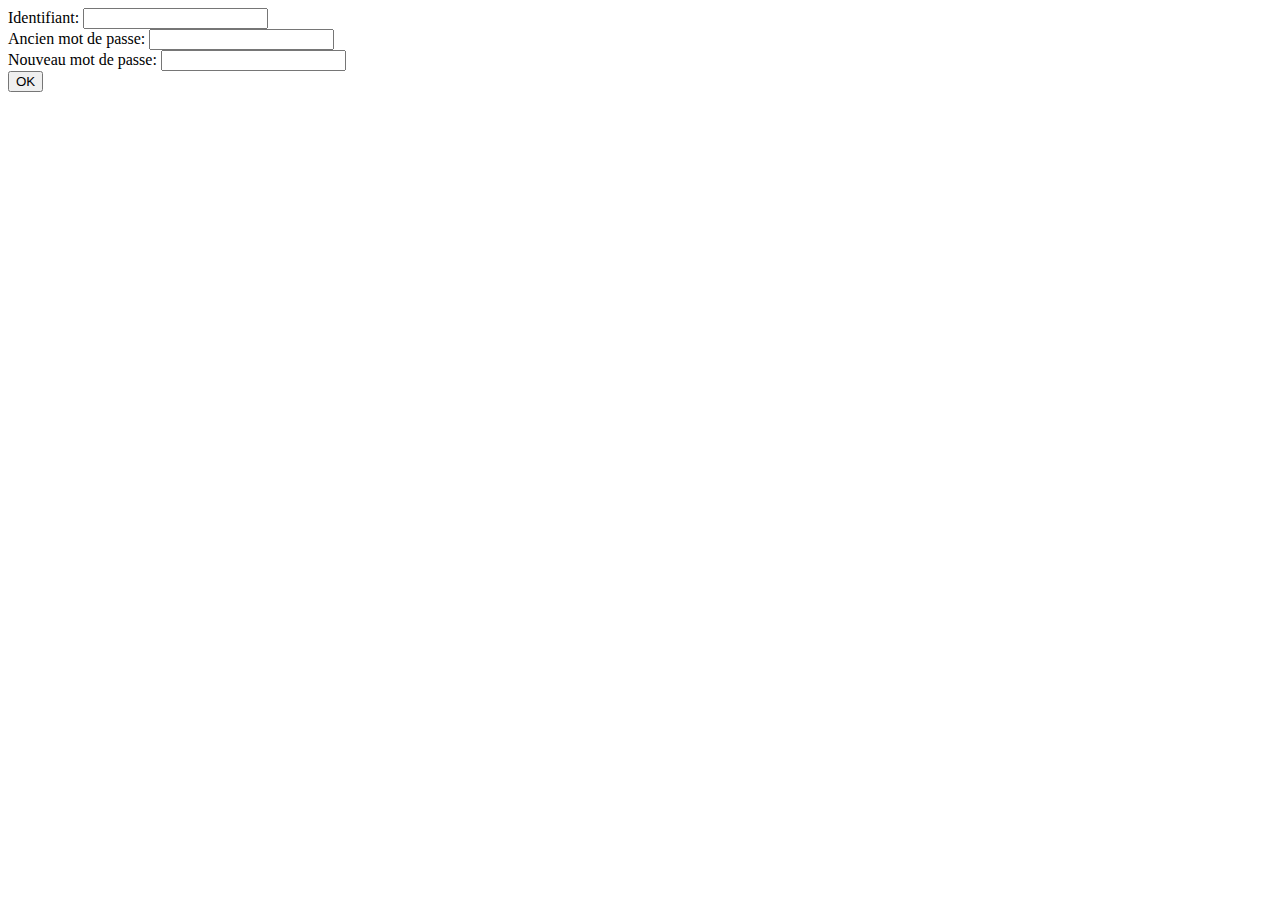
<file: day_04/ex04/modif.html>
<html>
        <head>
                <title>Modif Password</title>
                <meta charset="UTF-8">
            </head>
    <body>
        <form method="post" action="create.php">
           <label>Identifiant: </label><input type="text" name="login" id="login" /><br />
           <label>Ancien mot de passe: </label><input type="password" name="oldpw" id="oldpw"/><br />
           <label>Nouveau mot de passe: </label><input type="password" name="newpw" id="newpw"/><br />
           <input type="submit" name="submit" value="OK">
        </form>
    </body>
</html>
</file>
<file: day_00/ex02/doft.css>
body{
    background-color:#4f4f4f;
    align-content: center;
}

.header-div{
    background-color: #919191;
    border-radius: 10px 10px 10px 10px;
    box-shadow: 5px 5px 5px 5px #212121;
    margin: 15px auto;
    width: 1500px;
    height: 140px;
}
.allshit{
    width: 1370;
    height: 580;
    margin: 20px auto;
}
.left-div{
    float:left;
    width: 145px;
    height: 425px;
    background-color: #909090;
    border-radius: 10px 10px 10px 10px;
    box-shadow: 5px 5px 5px 5px #212121;
}
.right-div{
    float:left;
    width: 145px;
    height: 425px;
    background-color: #909090;
    border-radius: 10px 10px 10px 10px;
    box-shadow: 5px 5px 5px 5px #212121;
}
.cluster-div{
    float:left;
    width: 1020px;
    height: 585px;
    background-color: #909090;
    border-radius: 10px 10px 10px 10px;
    box-shadow: 5px 5px 5px 5px #212121;
    margin: 0px 30px;
}
.dotf{
    float: left;
    width: 435px;
    height: 125px;
    margin: 10px;
}
.loupe{
    float: right;
    width: 280px;
    height: 170px;
    margin-top: -40px;
    margin-right: 10px;
}
.reload{
    float: right;
    width: 20px;
    height: 20px;
    margin: 10px;
}
.close{
    clear: right;
    float: right;
    width: 20px;
    height: 20px;
    margin-right: 10px;
    margin-top: 70px;
}
.cluster{
    float: left;
    width: 1000px;
    height: 565px;
    margin: 10px;
}
.arrow{
    float: left;
    width: 70px;
    height: 70px;
    margin-left: 35px;
    margin-top: 10px;
}
.main{
    float: left;
    width: 70px;
    height: 70px;
    margin-left: 35px;
    margin-top: 10px;
}
.oeil{
    float: left;
    width: 70px;
    height: 70px;
    margin-left: 35px;
    margin-top: 10px;
    border-style: solid;
    border-width: 5px;
    border-color: #ff0000;
    border-radius: 5px 5px 5px 5px;

}
.outil{
    float: left;
    width: 70px;
    height: 70px;
    margin-left: 35px;
    margin-top: 10px;
}
.chat-icon{
    float: left;
    width: 70px;
    height: 70px;
    margin-left: 35px;
    margin-top: 10px;
}
.book{
    float: left;
    width: 75px;
    height: 95px;
    margin-left: 35px;
    margin-top: 20px;
}
.towel{
    float: left;
    width: 65px;
    height: 55px;
    margin-left: 40px;
    margin-top: 10px;
}
.brick{
    float: left;
    width: 125px;
    height: 90px;
    margin-left: 10px;
    margin-top: 10px;
    background-image: url(resources/brick.jpg);
}
.green-win{
    float: left;
    width: 520px;
    height: 163px;
    background-color: rgb(123, 253, 123);
    border-radius: 10px 10px 10px 10px;
    box-shadow: 5px 5px 5px 5px #212121;
    margin-left: 10%;
    margin-top: -100px;
}
p{
    margin:10px;
}
.ordinateur{
    text-shadow: 5px 5px 5px #f52222
}
.center2
{
 
    width: 1000px;
    height: 580px;
    margin-left: 5px; 
    margin-top: 10px;   
}
</file>
<file: day_00/ex03/responsive.css>
table
{
    width: 100%;
    height: 100%;
    font-size:1vw;
}
td, th
{
    position :relative;
}
th
{
      border: 1px solid black;
}
.mass
{
    
    text-align:right;
    text-align:top;
    font-size:0.8vw
}
.num
{	

    text-align:left;
}
body
{
    background-image: url(https://cdn.pixabay.com/photo/2017/08/04/10/36/background-2579719_960_720.jpg);
    background-size: 100%;
}
</file>
<file: day_00/ex04/menu.css>
body {
    background-color: #666666;
    font-style: sans-serif;
    
}
ul {
    margin: 0px;
    padding: 0;
}
ul ul {
    display: none;
    position: absolute;
    left: -1px;
    top: 150px;
   
}
ul ul ul {
    left: 300px;
    top: -1px;
}
li {
    border-style: solid;
    border-width: 1px;
    list-style-type: none;
    text-align: center;
    position: relative;
    line-height: 140px;
    width: 300px;
    height: 150px;
    background-color: #E0E0E0;
}

.sandwich{
    background-image: url(http://static.cuisineaz.com/680x357/i131220-.jpeg);
    background-position: center;
    background-size: 100%;
}
.head-menu{
    background-color: #999999;
    background-position: center;
    background-size: 100%;
    font-weight: bold;
    font-size: 50;
}
.niveau3{
    font-weight: bold;
    font-size: 34;
}
li:hover ul.niveau2, li li:hover ul.niveau3 {display: block}
table{
    margin: auto;
}
td
{
    text-align:center; 
    vertical-align:middle;
}
</file>
